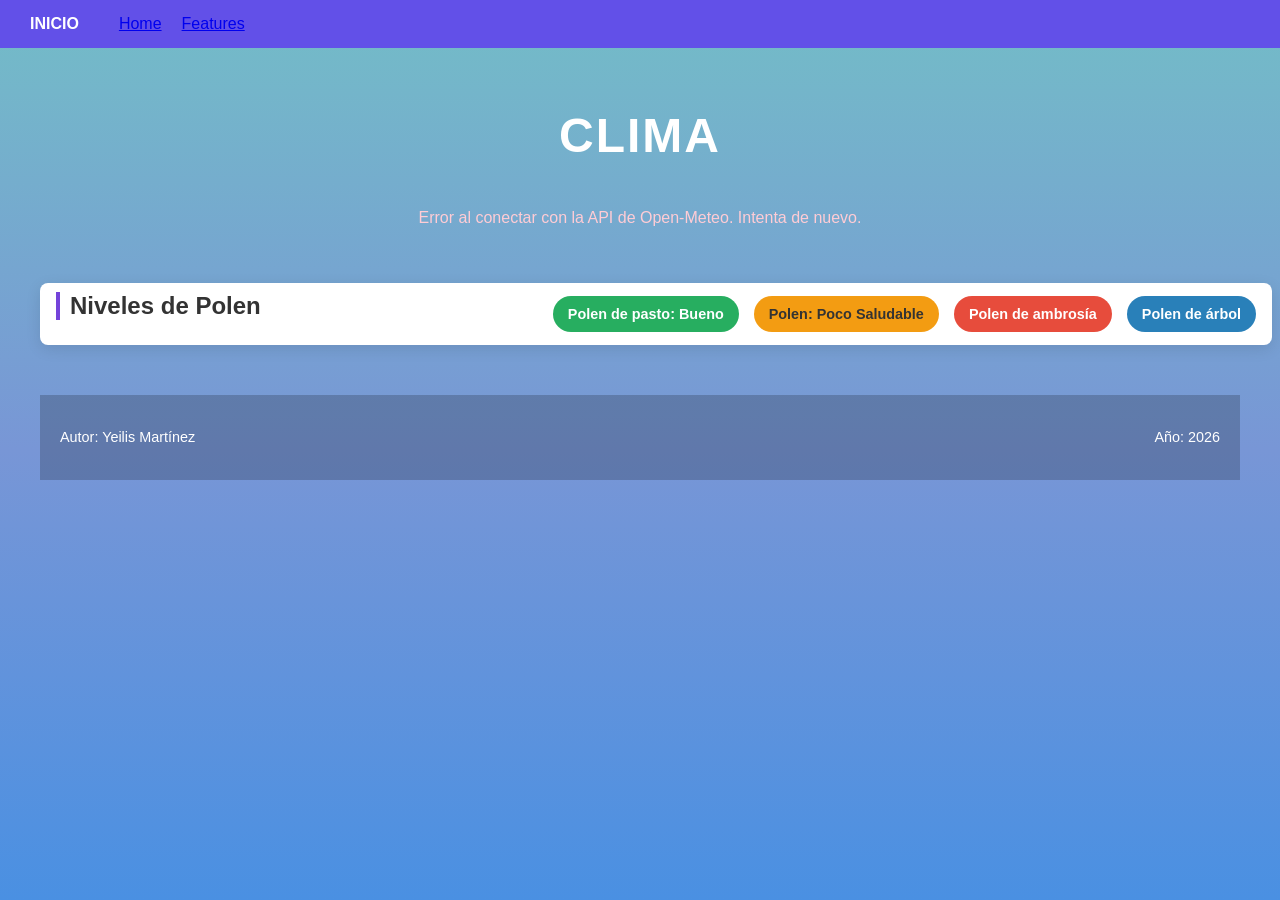
<file: index.html>
<!DOCTYPE html>
<html lang="es">
<head>
    <meta charset="UTF-8">
    <meta name="viewport" content="width=device-width, initial-scale=1.0">
    <title> Clima - Open-Meteo API</title>
    <link rel="stylesheet" href="./css/main.css"> 
    <link rel="stylesheet" href="./assets/css/style.css">
</head>
<body>

    <header>
        <span class="logo" id="nav-logo">Inicio</span>
         <a href="#" id="btn-home">Home</a>
            <a href="#">Features</a>
    </header>

    <main class="container">
        
        <!-- VISTA HOME -->
        <section id="home-view">
            <h1>Clima</h1>
            
            <div id="grid-ciudades" class="grid-container">
                <!-- Se inyecta la data de la API aquí -->
            </div>
            
            <div class="polen-container">
                <h3>Niveles de Polen</h3>
                <div class="polen-grid">
                    <span class="polen-badge green">Polen de pasto: Bueno</span>
                    <span class="polen-badge orange">Polen: Poco Saludable</span>
                    <span class="polen-badge red">Polen de ambrosía</span>
                    <span class="polen-badge blue">Polen de árbol</span>
                </div>
            </div>
        </section>

        <!-- VISTA DE DETALLE -->
        <section id="detail-view" class="hidden">
            <button id="btn-back" class="btn-primary">← Volver al inicio</button>
            
            <h2 id="detail-ciudad-nombre">Ciudad</h2>
            
            <h3>Pronóstico diario (Semana)</h3>
            <div id="pronostico-semanal-container" class="grid-container">
                <!-- Se inyecta el pronóstico extendido desde JS -->
            </div>
            
            <h3>Estadísticas de la semana</h3>
            <div id="stats-container" class="stats-panel">
                <!-- Inyección de estadísticas desde JS -->
            </div>

            <h3>Alertas de clima</h3>
            <div id="alerts-container">
                <!-- Inyección de alertas desde JS -->
            </div>
        </section>

        <footer>
        <p>Autor: Yeilis Martínez</p>
        <p>Año: 2026</p>
    </footer>

    </main>

    <script src="./assets/js/app.js"></script>
</body>
</html>
</file>
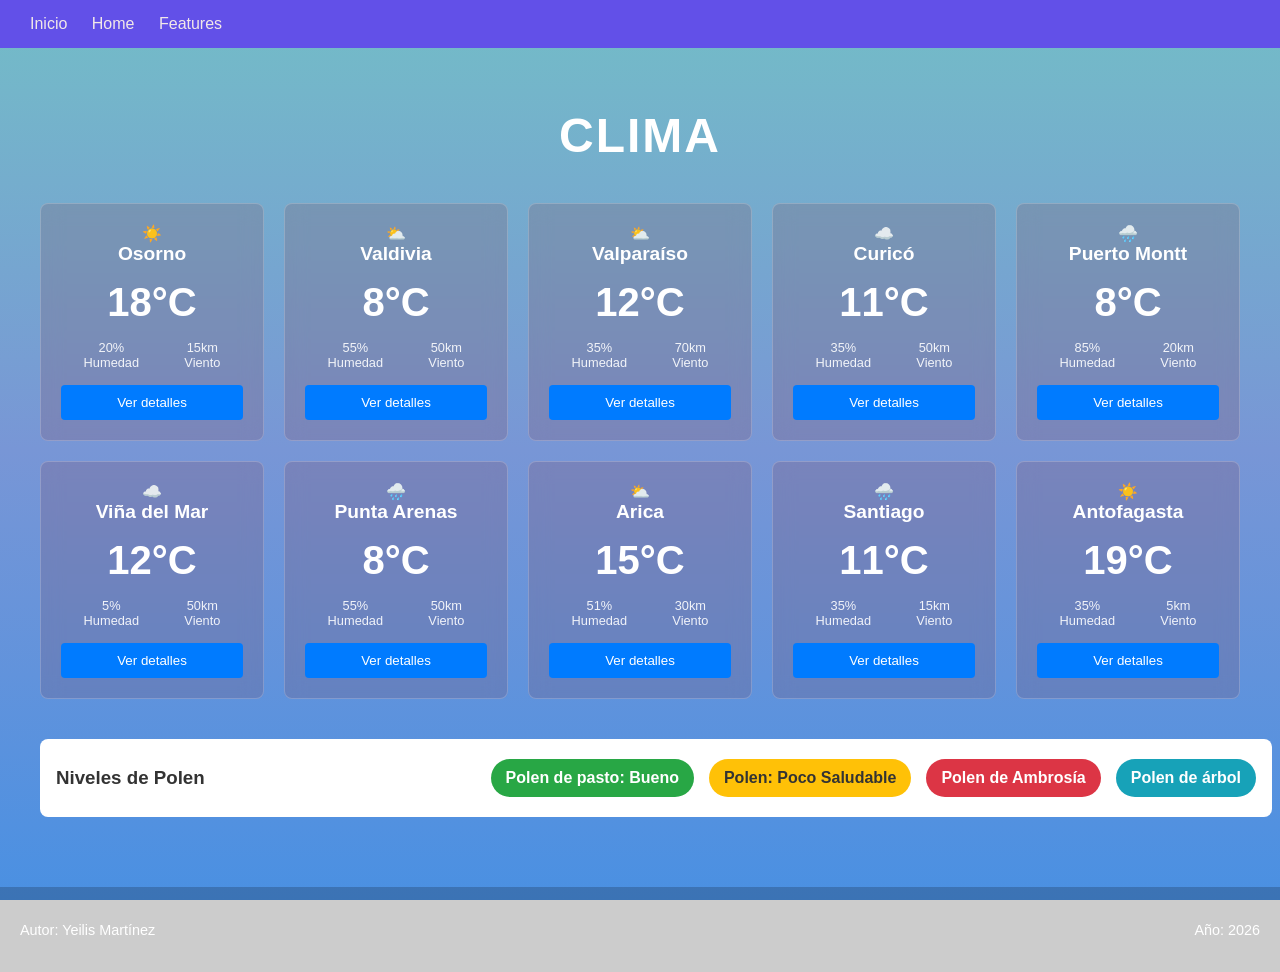
<file: indexprueba.html>
<!DOCTYPE html>
<html lang="es">
<head>
    <meta charset="UTF-8">
    <meta name="viewport" content="width=device-width, initial-scale=1.0">
    <title>Aplicación de Clima</title>
    <link rel="stylesheet" href="./assets/css/style.css">
    
</head>

<body>
    <header>
        
        <nav>
            <span class="logo">Inicio</span>
            <a href="#" id="btn-home">Home</a>
            <a href="#">Features</a>
        </nav>
    </header>

    <main class="container">
        
        <section id="home-view">
            <h1>CLIMA</h1>
            <div id="grid-ciudades" class="grid-container"></div>
            
            <div class="polen-container">
                <h3>Niveles de Polen</h3>
                <div class="polen-grid">
                    <span class="polen-badge green">Polen de pasto: Bueno</span>
                    <span class="polen-badge orange">Polen: Poco Saludable</span>
                    <span class="polen-badge red">Polen de Ambrosía</span>
                    <span class="polen-badge blue">Polen de árbol</span>
                </div>
            </div>
        </section>

        <!-- Vista de Detalle -->
        <section id="detail-view" class="hidden">
            <button id="btn-back" class="btn-primary">← Volver al Inicio</button>
            <h2 id="detail-ciudad-nombre">Ciudad</h2>
            
            <h3>Pronóstico Diario (Semana)</h3>
            <div id="pronostico-semanal-container" class="grid-container"></div>

            <h3>Estadísticas de la semana</h3>
            <div class="stats-panel">
                <p><strong>Temperatura Mínima:</strong> <span id="stat-min">-</span>°C</p>
                <p><strong>Temperatura Máxima:</strong> <span id="stat-max">-</span>°C</p>
                <p><strong>Temperatura Promedio:</strong> <span id="stat-avg">-</span>°C</p>
                <hr>
                <p><strong>Días Soleados:</strong> <span id="stat-soleado">-</span></p>
                <p><strong>Días Lluviosos:</strong> <span id="stat-lluvioso">-</span></p>
                <p><strong>Días Nublados:</strong> <span id="stat-nublado">-</span></p>
                <hr>
                <p id="stat-resumen" class="resumen-msg"></p>
            </div>
        </section>
    </main>

    <footer>
        <p>Autor: Yeilis Martínez</p>
        <p>Año: 2026</p>
    </footer>

    <script src="prueba.js"></script>
</body>
</html>
</file>
<file: css/main.css>
.polen-badge {
  padding: 10px 15px;
  border-radius: 20px;
  font-weight: bold;
  font-size: 0.9rem;
  color: #ffffff;
  text-align: center;
  display: inline-block;
}
.polen-badge.green {
  background-color: #27ae60;
}
.polen-badge.orange {
  background-color: #f39c12;
}
.polen-badge.red {
  background-color: #e74c3c;
}
.polen-badge.blue {
  background-color: #2980b9;
}

.alert-badge {
  padding: 15px;
  border-radius: 6px;
  font-weight: bold;
  margin-top: 15px;
  text-align: center;
  font-size: 1.1rem;
  box-shadow: 0 4px 15px rgba(0, 0, 0, 0.1);
}
.alert-badge.heat-alert {
  background-color: #d35400;
  border: 2px solid #e67e22;
  color: #ffffff;
}
.alert-badge.rain-alert {
  background-color: #2980b9;
  border: 2px solid #3498db;
  color: #ffffff;
}
.alert-badge.normal-alert {
  background-color: #27ae60;
  border: 2px solid #2ecc71;
  color: #ffffff;
}

.btn-primary {
  background-color: #2575fc;
  color: #ffffff;
  border: none;
  padding: 10px 20px;
  border-radius: 5px;
  cursor: pointer;
  font-weight: bold;
  transition: background 0.3s ease;
}
.btn-primary:hover {
  background-color: rgb(3.2307692308, 89.3846153846, 234.7692307692);
}

.ver-detalles-btn {
  background-color: rgba(255, 255, 255, 0.25);
  color: #ffffff;
  border: 1px solid rgba(255, 255, 255, 0.4);
  padding: 8px 16px;
  border-radius: 4px;
  cursor: pointer;
  width: 100%;
  margin-top: 15px;
  font-weight: bold;
  transition: background 0.2s, transform 0.2s;
}
.ver-detalles-btn:hover {
  background-color: rgba(255, 255, 255, 0.4);
  transform: scale(1.02);
}

header {
  background-color: #7443da;
  padding: 15px 30px;
  display: flex;
  gap: 20px;
}
header .logo {
  color: #ffffff;
  font-weight: bold;
  cursor: pointer;
  text-transform: uppercase;
}

.container {
  max-width: 1200px;
  margin: 0 auto;
  padding: 40px 20px;
}

h1, h2 {
  text-align: center;
  text-transform: uppercase;
  letter-spacing: 2px;
  margin-bottom: 30px;
  font-size: 2.5rem;
}

h3 {
  margin: 30px 0 15px 0;
  font-size: 1.5rem;
  border-left: 4px solid #7443da;
  padding-left: 10px;
}

.grid-container {
  display: grid;
  grid-template-columns: repeat(auto-fill, minmax(220px, 1fr));
  gap: 20px;
  margin-bottom: 40px;
}

.clima-card {
  background: rgba(255, 255, 255, 0.15);
  backdrop-filter: blur(5px);
  border: 1px solid rgba(255, 255, 255, 0.2);
  border-radius: 8px;
  padding: 20px;
  text-align: center;
  box-shadow: 0 4px 15px rgba(0, 0, 0, 0.1);
  transition: transform 0.3s, background 0.3s;
}
.clima-card:hover {
  transform: translateY(-5px);
  background: rgba(255, 255, 255, 0.25);
}
.clima-card .ciudad-nombre {
  font-size: 1.3rem;
  font-weight: bold;
  margin-bottom: 10px;
}
.clima-card .temperatura {
  font-size: 2.8rem;
  font-weight: bold;
  margin: 10px 0;
}
.clima-card .estado-clima {
  font-size: 1rem;
  font-style: italic;
  opacity: 0.9;
  margin-bottom: 10px;
}
.clima-card .info-secundaria {
  display: flex;
  justify-content: space-between;
  font-size: 0.85rem;
  opacity: 0.8;
  margin-top: 15px;
  border-top: 1px solid rgba(255, 255, 255, 0.2);
  padding-top: 10px;
}

#home-view, #detail-view {
  transition: opacity 0.3s ease-in-out;
}

.hidden {
  display: none !important;
}

.polen-container {
  background-color: #ffffff;
  color: #333333;
  padding: 20px;
  border-radius: 4px;
  margin-top: 40px;
  box-shadow: 0 4px 15px rgba(0, 0, 0, 0.1);
}
.polen-container h3 {
  color: #333333;
  margin-top: 0;
  border-left: 4px solid #7443da;
}

.polen-grid {
  display: flex;
  flex-wrap: wrap;
  gap: 15px;
}

.stats-panel {
  background: rgba(255, 255, 255, 0.15);
  padding: 20px;
  border-radius: 8px;
  border: 1px solid rgba(255, 255, 255, 0.2);
  box-shadow: 0 4px 15px rgba(0, 0, 0, 0.1);
}
.stats-panel ul {
  list-style: none;
  display: grid;
  grid-template-columns: repeat(auto-fit, minmax(200px, 1fr));
  gap: 15px;
}
.stats-panel ul li {
  padding: 12px;
  background: rgba(255, 255, 255, 0.1);
  border-radius: 6px;
  font-size: 1.05rem;
}
.stats-panel ul li strong {
  display: block;
  margin-bottom: 5px;
  color: rgb(210.52, 194.84, 243.16);
}

/*# sourceMappingURL=main.css.map */
</file>
<file: assets/css/style.css>
:root {
  --bg-gradient: linear-gradient(180deg, #73bdc7, #7896d6, #4a90e2);
  --card-bg: rgba(136, 37, 37, 0.15);
  --card-blur: blur(10px);
  --text-color: #ffffff;
}

body {
  margin: 0;
  font-family: Arial, sans-serif;
  background: var(--bg-gradient) no-repeat fixed;
  background-size: cover;
  color: var(--text-color);
  min-height: 100vh;
}

h1 {
  text-align: center;
  font-size: 3rem;
  letter-spacing: 2px;
}

header {
  background-color: #6250e8;
  padding: 15px 30px;
}

.grid-container {
  display: grid;
  grid-template-columns: repeat(auto-fit, minmax(200px, 1fr));
  gap: 20px;
  margin-bottom: 40px;
}

.hidden {
  display: none !important;
}

.polen-container {
  background: white;
  color: #333;
  border-radius: 8px;
  padding: 0.6em 1em;
  display: flex;
  align-items: center;
  justify-content: space-between;
  width: 100%;
}

footer {
  text-align: center;
  padding: 20px;
  background: rgba(0, 0, 0, 0.2);
  margin-top: 50px;
  font-size: 0.9rem;
  justify-content: space-between;
  display: flex;
}

.polen-grid {
  display: flex;
  gap: 15px;
  flex-wrap: wrap;
  justify-content: space-around;
}

.polen-badge {
  padding: 10px 15px;
  border-radius: 20px;
  font-weight: bold;
  color: white;
}

.green {
  background-color: #28a745;
}

.orange {
  background-color: #ffc107;
  color: #333;
}

.red {
  background-color: #dc3545;
}

.blue {
  background-color: #17a2b8;
}

.stats-panel {
  background: rgba(0, 0, 0, 0.4);
  padding: 25px;
  border-radius: 8px;
  line-height: 1.6;
}

.resumen-msg {
  font-style: italic;
  color: #efeee7;
}

nav a, .logo {
  color: rgb(242, 232, 232);
  text-decoration: none;
  margin-right: 20px;
}

.container {
  max-width: 1200px;
  margin: 0 auto;
  padding: 20px;
}

.btn-primary {
  background-color: #007bff;
  color: white;
  border: none;
  padding: 10px 20px;
  border-radius: 4px;
  cursor: pointer;
  margin-top: 15px;
  width: 100%;
}

.btn-primary:hover {
  background-color: #0056b3;
}

.card {
  background: var(--card-bg);
  backdrop-filter: var(--card-blur);
  border: 1px solid rgba(255, 255, 255, 0.2);
  border-radius: 8px;
  padding: 20px;
  text-align: center;
}

.card h2 {
  margin: 0 0 15px 0;
  font-size: 1.2rem;
}

.card .temp {
  font-size: 2.5rem;
  font-weight: bold;
  margin: 15px 0;
}

.card .meta {
  display: flex;
  justify-content: space-around;
  font-size: 0.8rem;
  opacity: 0.9;
}
</file>
